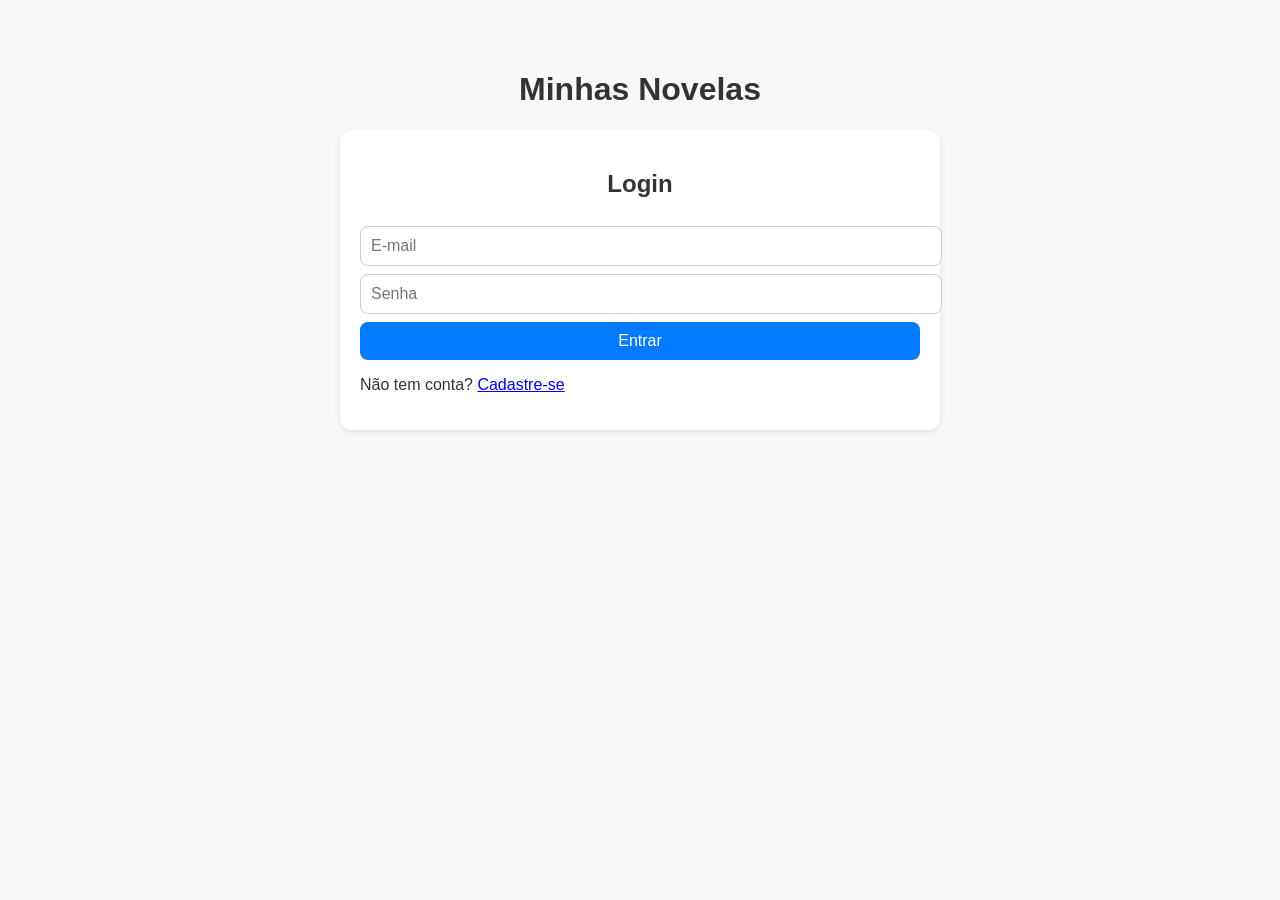
<file: frontend/index.html>
<!DOCTYPE html>
<html lang="pt-BR">
<head>
  <meta charset="UTF-8" />
  <title>Login - Minhas Novelas</title>
  <link rel="stylesheet" href="style.css" />
</head>
<body>
  <div class="container">
    <h1>Minhas Novelas</h1>
    <div class="card">
      <h2>Login</h2>
      <input type="email" id="email" placeholder="E-mail" />
      <input type="password" id="senha" placeholder="Senha" />
      <button onclick="login()">Entrar</button>
      <p>Não tem conta? <a href="register.html">Cadastre-se</a></p>
      <p id="msg"></p>
    </div>
  </div>
  <script src="script.js"></script>
</body>
</html>
</file>
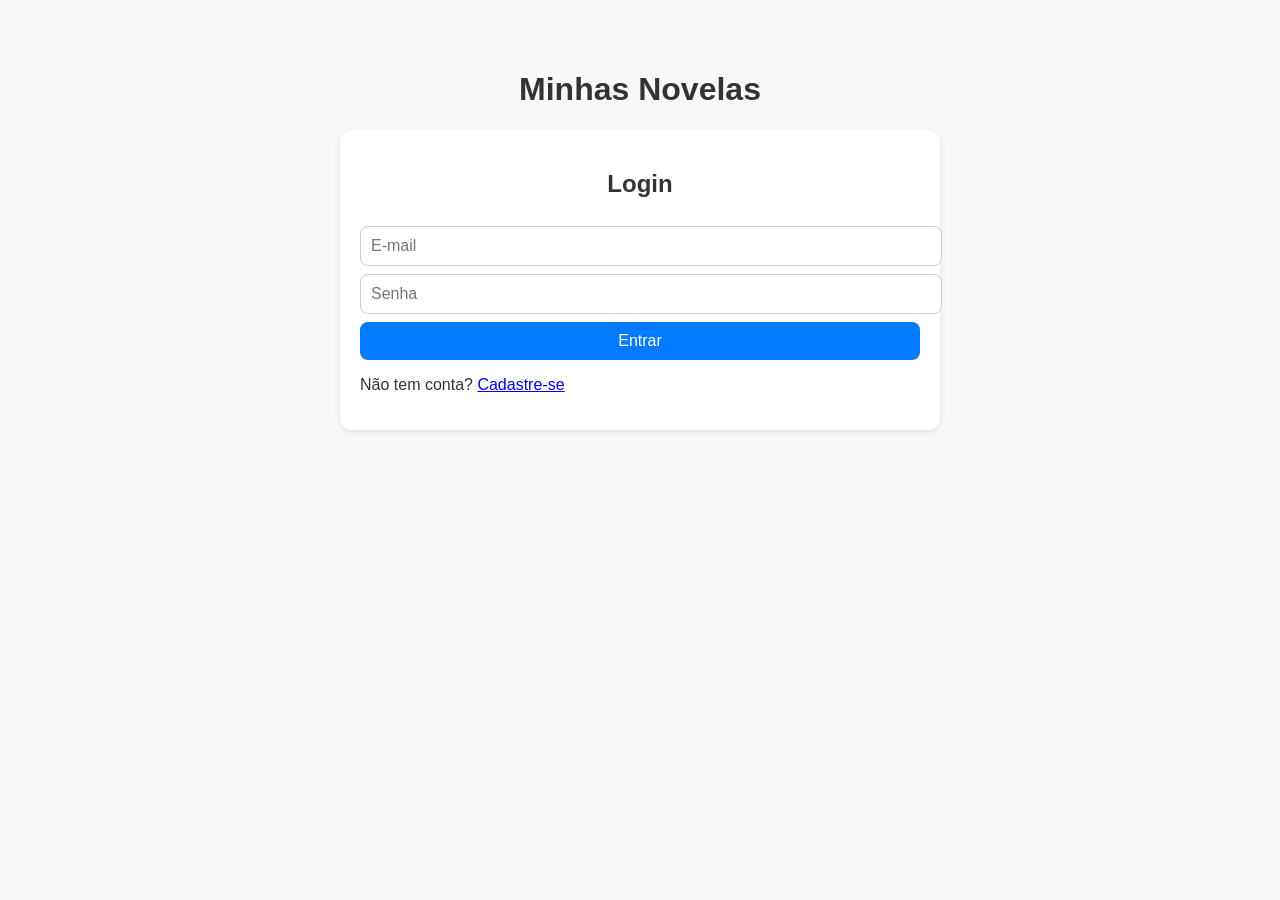
<file: frontend/main.html>
<!DOCTYPE html>
<html lang="pt-BR">
<head>
  <meta charset="UTF-8" />
  <title>Minhas Novelas</title>
  <link rel="stylesheet" href="style.css" />
</head>
<body onload="carregarNovelas()">
  <div class="container">
    <header>
      <h1>Minhas Novelas</h1>
      <button onclick="logout()">Sair</button>
    </header>

    <div class="card">
      <h2>Criar nova novela</h2>
      <input type="text" id="titulo" placeholder="Título da novela" />
      <textarea id="descricao" placeholder="Descrição (opcional)"></textarea>
      <button onclick="criarNovela()">Criar</button>
    </div>

    <div class="card">
      <h2>Suas novelas</h2>
      <ul id="lista-novelas"></ul>
    </div>
  </div>
  <script src="script.js"></script>
</body>
</html>
</file>
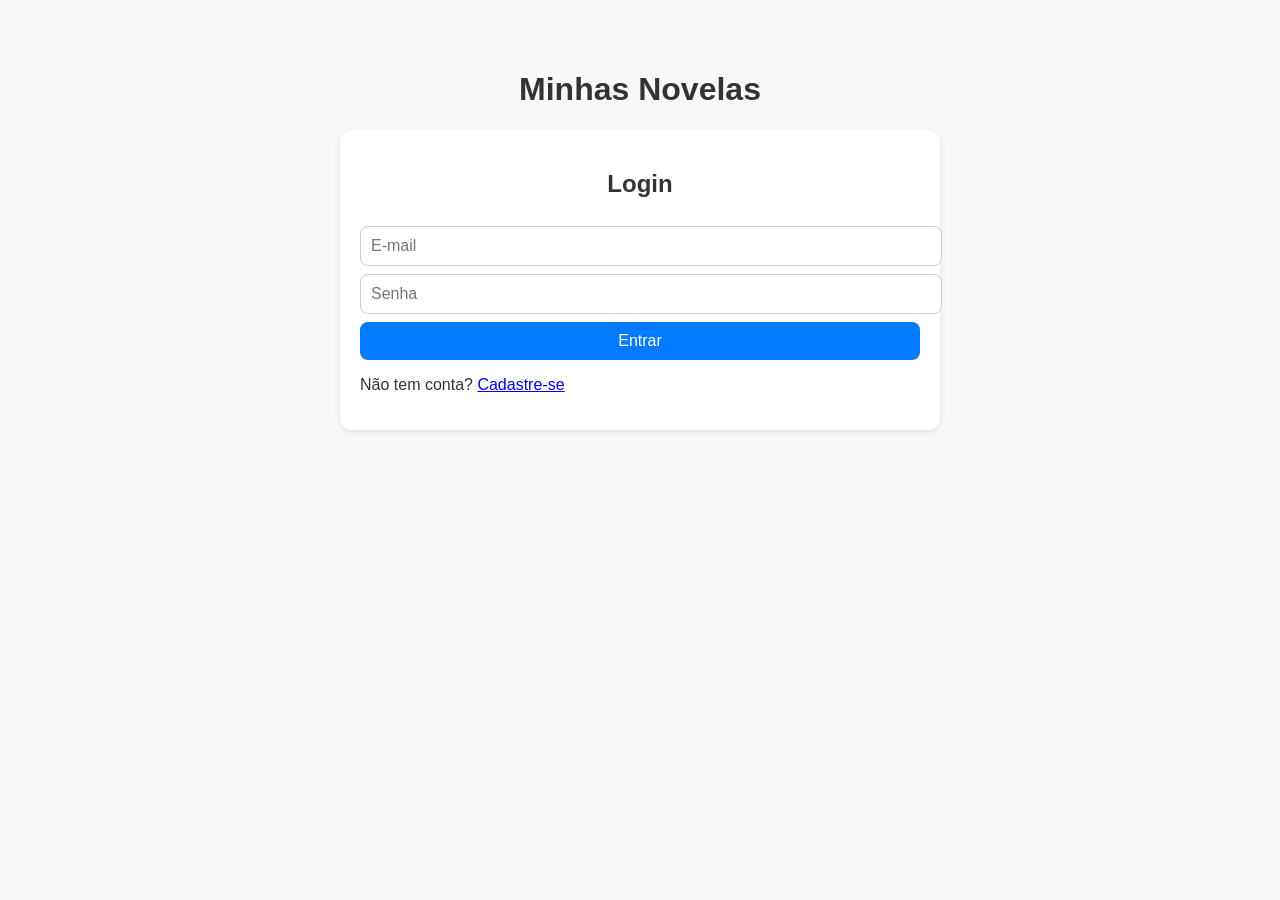
<file: frontend/novela.html>
<!DOCTYPE html>
<html lang="pt-BR">
<head>
  <meta charset="UTF-8" />
  <title>Capítulos</title>
  <link rel="stylesheet" href="style.css" />
</head>
<body onload="carregarCapitulos()">
  <div class="container">
    <header>
      <h1 id="titulo-novela">Título</h1>
      <button onclick="voltar()">Voltar</button>
    </header>

    <div class="card">
      <h2 id="titulo-form-capitulo">Novo Capítulo</h2>
      <input type="text" id="titulo-cap" placeholder="Título do capítulo" />
      <textarea id="conteudo-cap" placeholder="Texto do capítulo" rows="6"></textarea>
      <div>
        <button onclick="criarCapitulo()">Salvar Capítulo</button>
        <button class="btn-cancel" onclick="cancelarEdicao()" style="display: none;">Cancelar</button>
      </div>
    </div>

    <div class="card">
      <h2>Capítulos</h2>
      <div id="lista-capitulos"></div>
    </div>
  </div>
  <script src="script.js"></script>
</body>
</html>
</file>
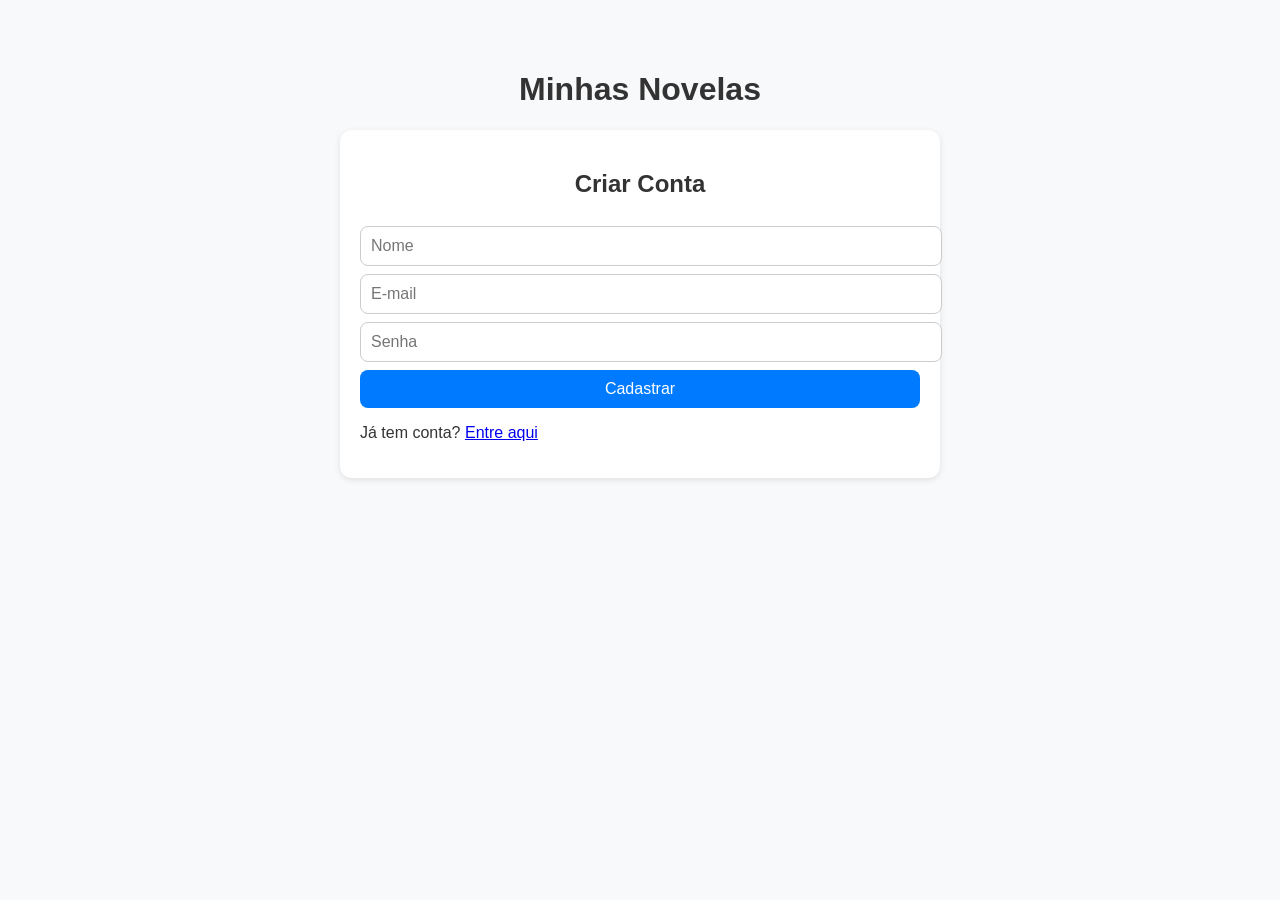
<file: frontend/register.html>
<!DOCTYPE html>
<html lang="pt-BR">
<head>
  <meta charset="UTF-8" />
  <title>Cadastro - Minhas Novelas</title>
  <link rel="stylesheet" href="style.css" />
</head>
<body>
  <div class="container">
    <h1>Minhas Novelas</h1>
    <div class="card">
      <h2>Criar Conta</h2>
      <input type="text" id="nome" placeholder="Nome" />
      <input type="email" id="email" placeholder="E-mail" />
      <input type="password" id="senha" placeholder="Senha" />
      <button onclick="register()">Cadastrar</button>
      <p>Já tem conta? <a href="index.html">Entre aqui</a></p>
      <p id="msg"></p>
    </div>
  </div>
  <script src="script.js"></script>
</body>
</html>
</file>
<file: frontend/style.css>
body {
  font-family: Arial, sans-serif;
  background-color: #f8f9fa;
  color: #333;
  margin: 0;
  padding: 0;
}

.container {
  max-width: 600px;
  margin: 40px auto;
  padding: 10px;
}

h1, h2 {
  text-align: center;
}

.card {
  background: white;
  padding: 20px;
  margin-top: 20px;
  border-radius: 12px;
  box-shadow: 0 2px 6px rgba(0,0,0,0.1);
}

input, textarea, button {
  width: 100%;
  padding: 10px;
  margin-top: 8px;
  border-radius: 8px;
  border: 1px solid #ccc;
  font-size: 1rem;
}

button {
  background-color: #007bff;
  color: white;
  border: none;
  cursor: pointer;
  transition: 0.3s;
}

button:hover {
  background-color: #0056b3;
}

header {
  display: flex;
  justify-content: space-between;
  align-items: center;
}

ul {
  list-style: none;
  padding: 0;
}

ul li {
  background: #e9ecef;
  padding: 10px;
  border-radius: 8px;
  margin-top: 5px;
  cursor: pointer;
}

ul li:hover {
  background: #dee2e6;
}

textarea {
  min-height: 100px;
  resize: vertical;
}

#msg {
  text-align: center;
  color: red;
  margin-top: 10px;
}
/* ==================== ESTILOS PARA CAPÍTULOS ==================== */
.capitulo-card {
    position: relative;
    margin-bottom: 15px;
    padding: 15px;
    border: 1px solid #ddd;
    border-radius: 5px;
}

.capitulo-header {
    display: flex;
    justify-content: space-between;
    align-items: flex-start;
    margin-bottom: 10px;
}

.capitulo-header h3 {
    margin: 0;
    flex: 1;
    margin-right: 15px;
}

.capitulo-actions {
    display: flex;
    gap: 8px;
}

.btn-edit, .btn-delete {
    padding: 5px 10px;
    border: none;
    border-radius: 3px;
    cursor: pointer;
    font-size: 12px;
    transition: background-color 0.3s;
}

.btn-edit {
    background-color: #007bff;
    color: white;
}

.btn-edit:hover {
    background-color: #0056b3;
}

.btn-delete {
    background-color: #dc3545;
    color: white;
}

.btn-delete:hover {
    background-color: #c82333;
}

.conteudo-capitulo {
    margin: 10px 0;
    line-height: 1.5;
    white-space: pre-wrap;
}

/* Botão de cancelar edição */
.btn-cancel {
    background-color: #6c757d;
    color: white;
    padding: 8px 15px;
    border: none;
    border-radius: 3px;
    cursor: pointer;
    margin-left: 10px;
}

.btn-cancel:hover {
    background-color: #545b62;
}
</file>
